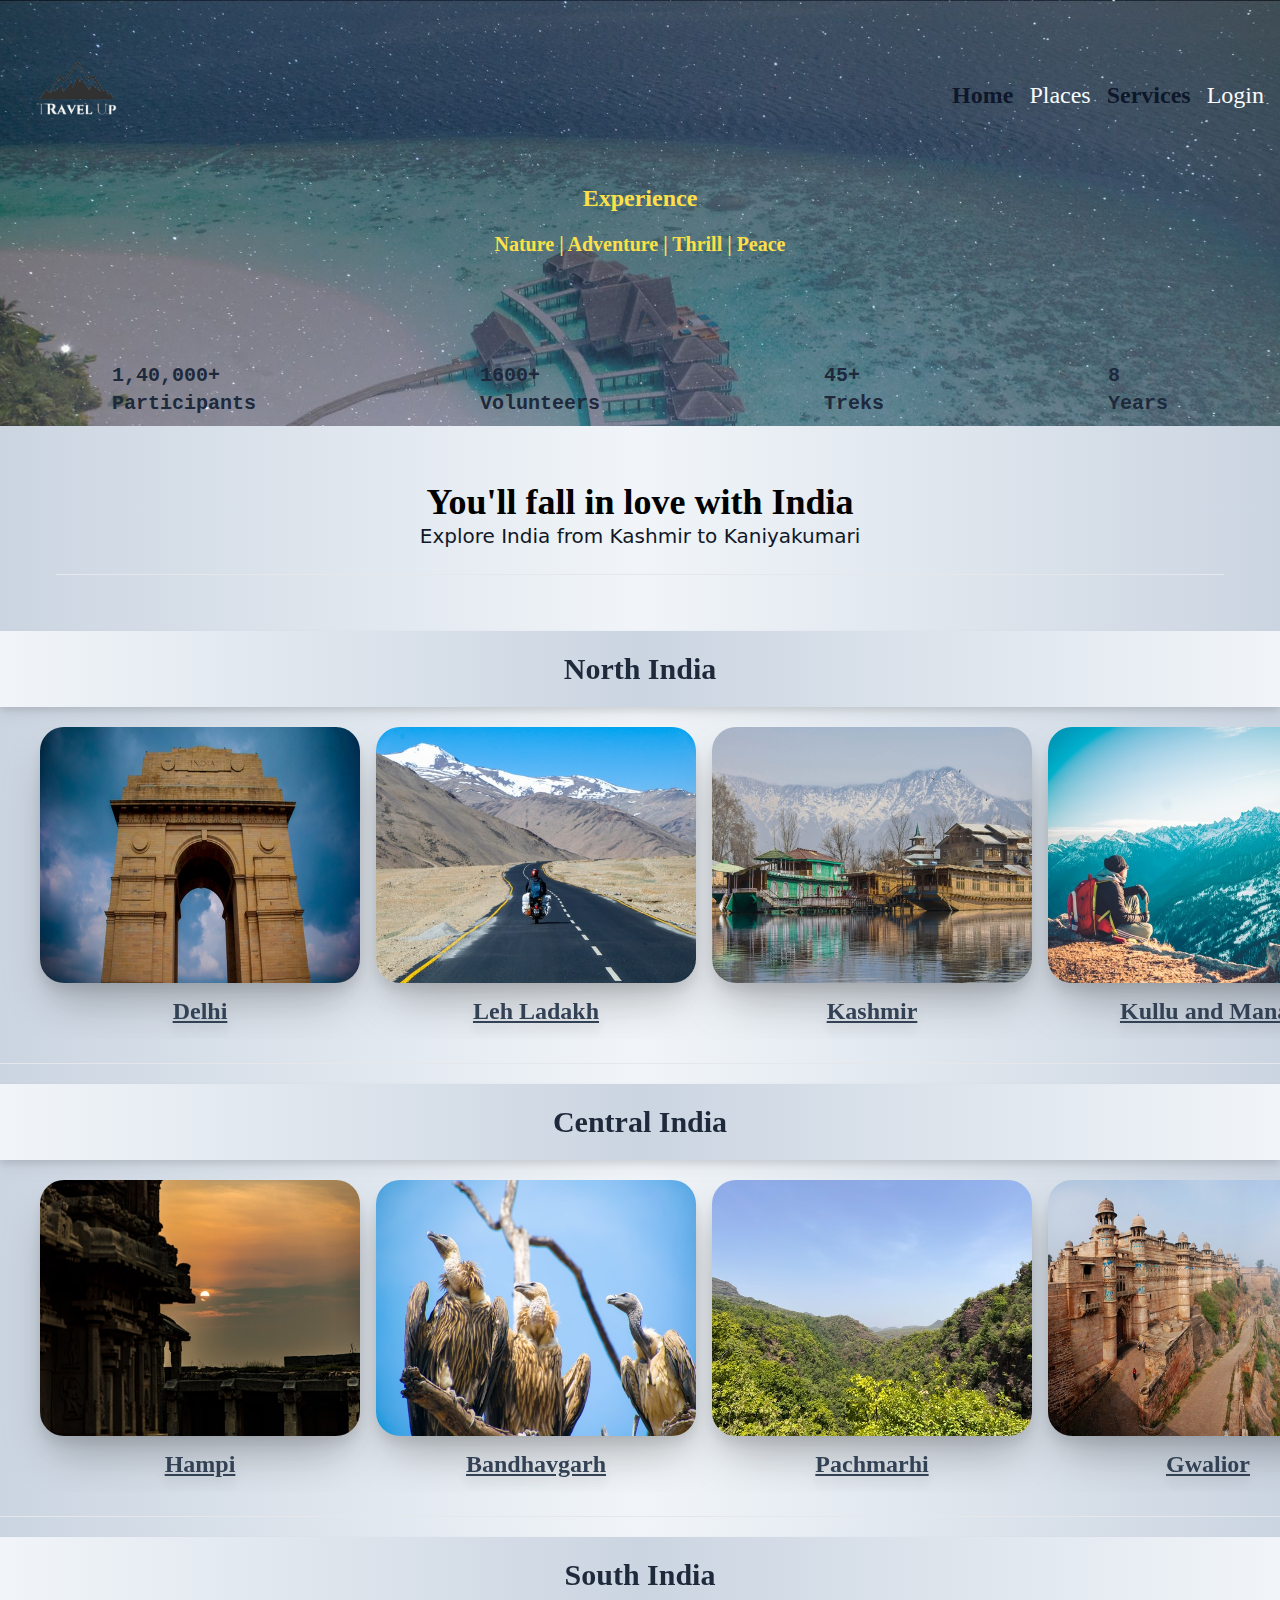
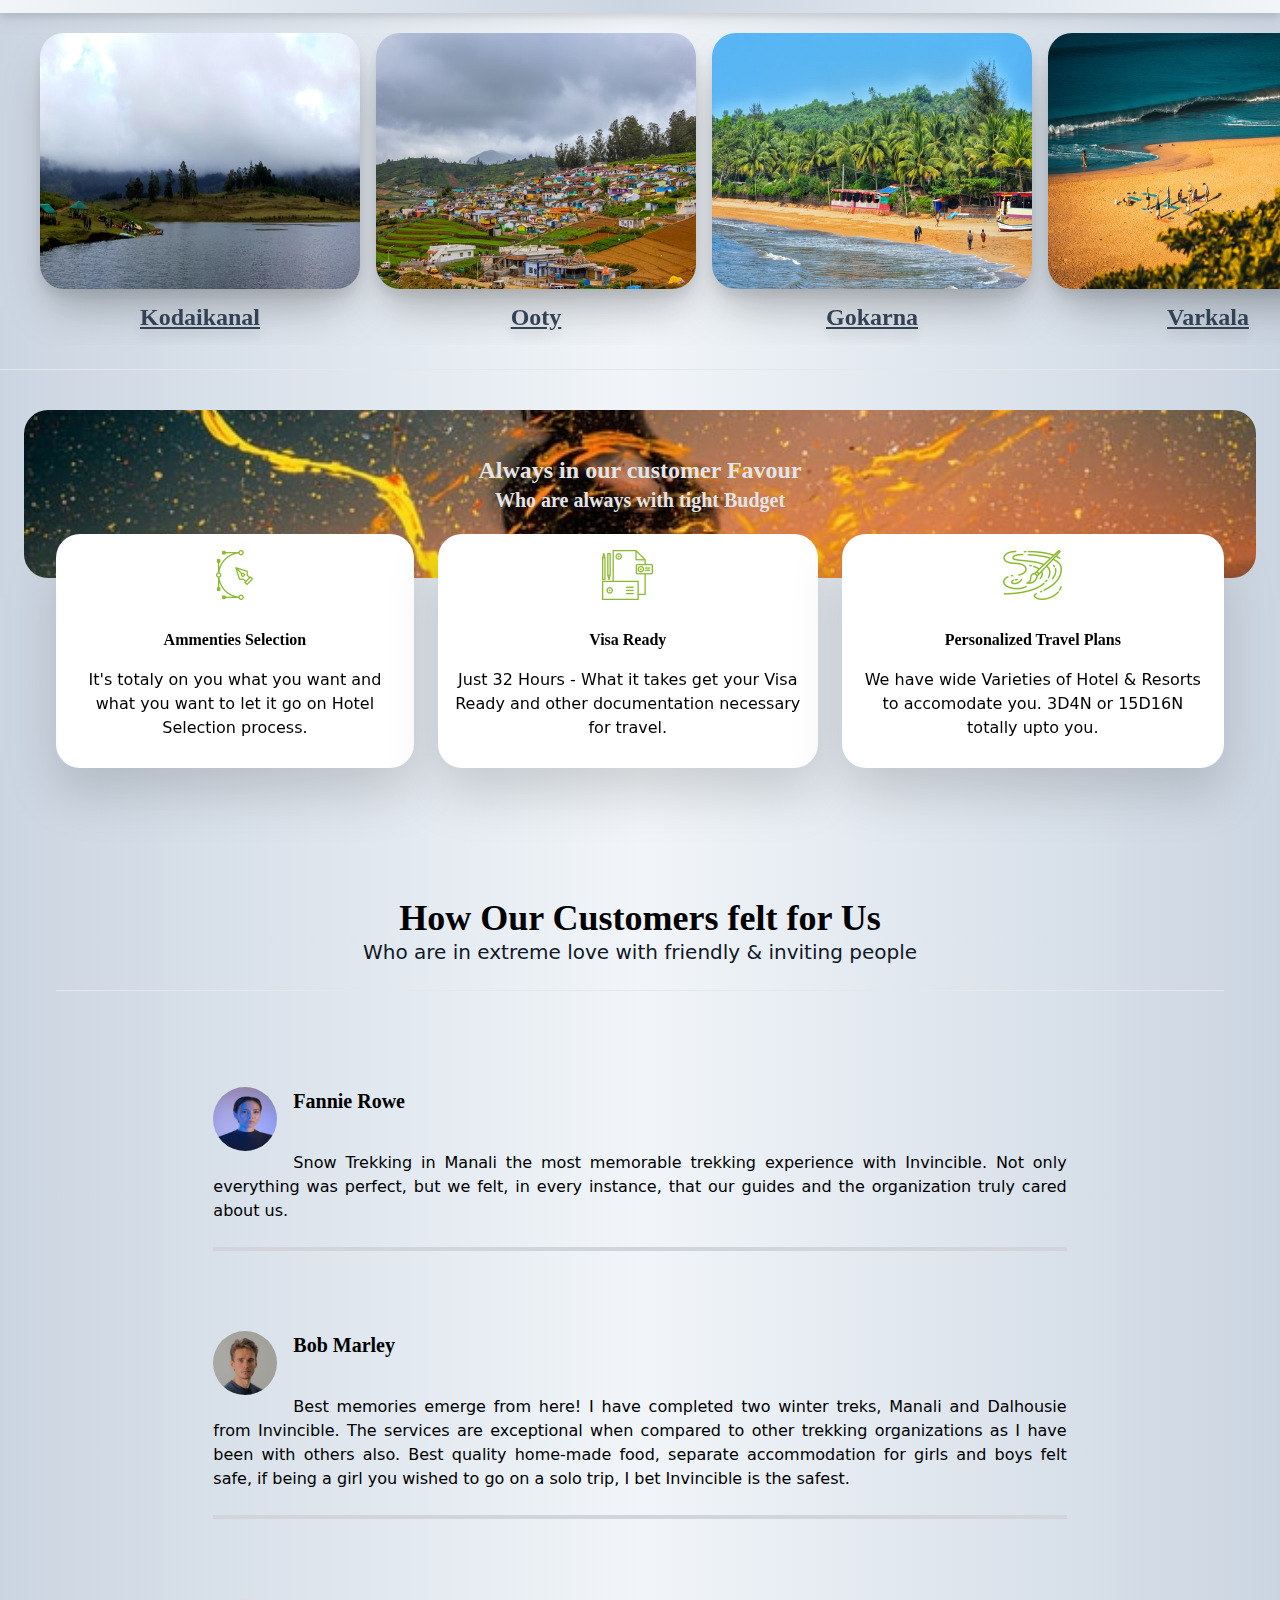
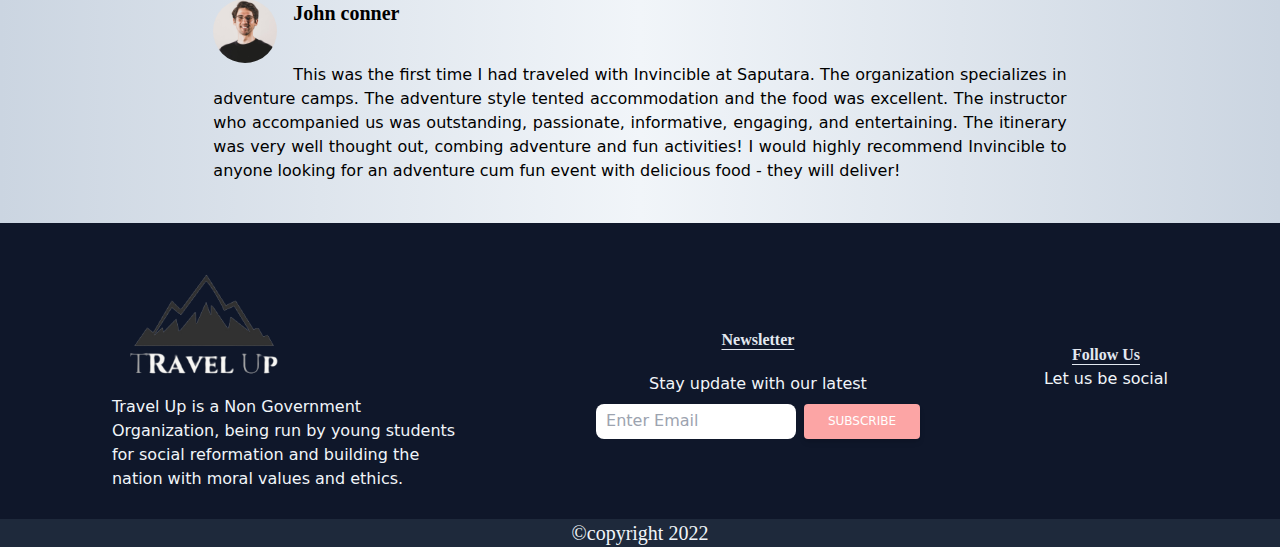
<file: index.html>
<!DOCTYPE html>
<html lang="en" class="scroll-smooth">
<head>
    <meta charset="UTF-8">
    <meta http-equiv="X-UA-Compatible" content="IE=edge">
    <meta name="viewport" content="width=device-width, initial-scale=1.0">
    <link rel="stylesheet" href="https://cdnjs.cloudflare.com/ajax/libs/font-awesome/6.1.1/css/all.min.css"
        integrity="sha512-KfkfwYDsLkIlwQp6LFnl8zNdLGxu9YAA1QvwINks4PhcElQSvqcyVLLD9aMhXd13uQjoXtEKNosOWaZqXgel0g=="
        crossorigin="anonymous" referrerpolicy="no-referrer" />
    <link rel="stylesheet" href="build.css">
    <title>Touridsm Site</title>
</head>
<body class="bg-gradient-to-r from-slate-300 via-slate-100  to-slate-300">
    <nav class="bg-cover  sm:flex sm:flex-col sm:justify-between nav-image "
        style="background-image: url(./image/bg2.jpg);">
        <!-- <video autoplay loop muted class="-z-10 absolute ">
            <source  src="./image/bg-video.mp4" type="video/mp4"  />
            Your browser does not support the video tag.
        </video> -->
        <div class="grid grid-rows-2 grid-flow-col  gap-x-4 sm:flex sm:justify-between sm:py-12 sm:text-center">
            <div class=" col-span-2 sm:flex sm:w-80 sm:ml-3 sm:items-center">
                <img class=" w-32 col-span-2 " src="./image/logo.png" alt="">
            </div>
            <div class="   m-4 mb-0 text-gray-50 font-serif row-span-3 inline-block  sm:flex sm:items-center   ">
                <ul class=" ml-16 space-y-4 sm:space-y-0 sm:flex sm:ml-0 sm:text-2xl sm:space-x-4">
                    <a href="#">
                        <li class=" text-slate-900 font-bold"><i class="animate-pulse fa-solid fa-house"></i> Home</li>
                    </a>
                    <a href="#place">
                        <li><i class=" animate-pulse fa-solid fa-building"></i> Places</li>
                    </a>
                    <a href="#services">
                        <li class="  text-slate-900 font-bold"> <i class="animate-pulse fa-solid fa-user-tie"></i>
                            Services</li>
                    </a>
                    <a href="./login.html">
                        <li class=" "><i class="animate-pulse fa-solid fa-user"></i> Login</li>
                    </a>
                </ul>
            </div>
        </div>
        <div>
            <div class="flex flex-col text-center">
                <h1 class="animate-pulse my-2 font-serif font-bold text-2xl text-yellow-300">Experience</h1>
                <h1 class="animate-bounce my-2 font-serif font-bold text-xl text-yellow-300"> Nature | Adventure |
                    Thrill | Peace</h1>
                <!-- <button class="transition my-2  ease-in-out rounded-2xl px-3 text-white bg-sky-800 hover:-translate-y-1 hover:scale-110 hover:bg-sky-500 duration-75 ">Explore</button> -->
            </div>
        </div>
        <div class=" flex justify-around mb-2 overflow-auto sm:mt-24">
            <div class="font-mono text-slate-800">
                <i class="animate-pulse fa-solid fa-users sm:text-3xl"></i>
                <p class="text-[8px]  font-bold sm:text-xl"> 1,40,000+ <br>Participants
                </p>
            </div>
            <div class="font-mono text-slate-800">
                <i class="animate-pulse fa-solid fa-user-group sm:text-3xl"></i>
                <p class="text-[8px]  font-bold sm:text-xl"> 1600+<br>Volunteers
                </p>
            </div>
            <div class="font-mono text-slate-800">
                <i class="animate-pulse fa-solid fa-tent sm:text-3xl"></i>
                <p class="text-[8px] font-bold sm:text-xl"> 45+<br>Treks
                </p>
            </div>
            <div class="font-mono text-slate-800">
                <i class="animate-pulse fa-brands fa-font-awesome sm:text-3xl"></i>
                <p class="text-[8px]  font-bold sm:text-xl "> 8<br>Years
                </p>
            </div>
        </div>
    </nav>
    <main>
        <div id="place" class=" text-center m-14">
            <h2 class="font-serif text-base font-extrabold sm:text-4xl">You'll fall in love with India</h2>
            <h3 class=" font-sans text-sm text-gray-900 sm:text-xl">Explore India from Kashmir to Kaniyakumari</h3><br>
            <hr>
        </div>
        <div>
            <h1
                class="font-serif font-extrabold text-3xl py-5 my-5  drop-shadow-lg  bg-gradient-to-r from-slate-100 via-slate-300  to-slate-100 text-slate-800 text-center">
                North India</h1>
        </div>

        <div class="snap-x flex snap-mandatory overflow-scroll px-10 space-x-4  ">
            <div class="drop-shadow-xl flex-shrink-0 snap-center  ">
                <img class="shadow-2xl w-80 h-64 rounded-3xl" src="image/n1.jpg" alt="delhi" />
                <div
                    class="text-slate-700 text-2xl font-serif font-bold underline underline-offset-2 hover:text-black text-center py-3">
                    Delhi</div>
            </div>
            <div class="drop-shadow-xl flex-shrink-0 snap-center ">
                <img class="shadow-2xl w-80 h-64 rounded-3xl" src="image/n5.jpg" alt="leh ladakh" />
                <div
                    class="text-slate-700 text-2xl font-serif font-bold underline underline-offset-2 hover:text-black text-center py-3">
                    Leh Ladakh</div>
            </div>
            <div class="drop-shadow-xl flex-shrink-0 snap-center ">
                <img class=" shadow-2xl w-80 h-64 rounded-3xl" src="image/n6.jpg" alt="kashmir" />
                <div
                    class="text-slate-700 text-2xl font-serif font-bold underline underline-offset-2 hover:text-black text-center py-3">
                    Kashmir</div>
            </div>
            <div class="drop-shadow-xl  flex-shrink-0 snap-center ">
                <img class="shadow-2xl w-80 h-64 rounded-3xl" src="image/n2.jpg" alt="Kullu and Manal" />
                <div
                    class="text-slate-700 text-2xl font-serif font-bold underline underline-offset-2 hover:text-black text-center py-3">
                    Kullu and Manal</div>
            </div>
            <div class="drop-shadow-xl flex-shrink-0 snap-center ">
                <img class="shadow-2xl w-80 h-64 rounded-3xl" src="image/n3.jpg" alt="dalhousie" />
                <div
                    class="text-slate-700 text-2xl font-serif font-bold underline underline-offset-2 hover:text-black text-center py-3">
                    Dalhousie</div>
            </div>
            <div class="drop-shadow-xl flex-shrink-0 snap-center ">
                <img class="shadow-2xl w-80 h-64 rounded-3xl" src="image/n4.jpg" alt="nainital" />
                <div
                    class="text-slate-700 text-2xl font-serif font-bold underline underline-offset-2 hover:text-black text-center py-3">
                    Nainital</div>
            </div>
        </div>
        <br>
        <hr>
        <div>
            <h1
                class="font-serif font-extrabold text-3xl py-5 my-5 drop-shadow-lg  bg-gradient-to-r from-slate-100 via-slate-300  to-slate-100 text-slate-800 text-center">
                Central India</h1>
        </div>
        <div class="snap-x flex snap-mandatory overflow-scroll px-10 space-x-4  ">
            <div class="drop-shadow-xl flex-shrink-0 snap-center  ">
                <img class="shadow-2xl w-80 h-64 rounded-3xl" src="image/c1.jpg" alt="hampi" />
                <div
                    class="text-slate-700 font-serif text-2xl font-bold underline underline-offset-2 hover:text-black text-center py-3">
                    Hampi</div>
            </div>
            <div class="drop-shadow-xl flex-shrink-0 snap-center ">
                <img class="shadow-2xl w-80 h-64 rounded-3xl" src="image/c2.jpg" alt="Bandhavgarh National Park" />
                <div
                    class="text-slate-700 font-serif text-2xl font-bold underline underline-offset-2 hover:text-black text-center py-3">
                    Bandhavgarh</div>
            </div>
            <div class="drop-shadow-xl flex-shrink-0 snap-center ">
                <img class="shadow-2xl w-80 h-64 rounded-3xl" src="image/c3.jpg" alt="pachmarhi" />
                <div
                    class="text-slate-700 font-serif text-2xl font-bold underline underline-offset-2 hover:text-black text-center py-3">
                    Pachmarhi</div>
            </div>
            <div class="drop-shadow-xl  flex-shrink-0 snap-center ">
                <img class="shadow-2xl w-80 h-64 rounded-3xl" src="image/c4.jpg" alt="Gwalior" />
                <div
                    class="text-slate-700 font-serif text-2xl font-bold underline underline-offset-2 hover:text-black text-center py-3">
                    Gwalior</div>
            </div>
            <div class="drop-shadow-xl flex-shrink-0 snap-center ">
                <img class="shadow-2xl w-80 h-64 rounded-3xl" src="image/c5.jpg" alt="orchha" />
                <div
                    class="text-slate-700 font-serif text-2xl font-bold underline underline-offset-2 hover:text-black text-center py-3">
                    Orchha</div>
            </div>
        </div>
        <br>
        <hr>
        <div>
            <h1
                class="font-serif font-extrabold text-3xl py-5 my-5 drop-shadow-lg  bg-gradient-to-r from-slate-100 via-slate-300  to-slate-100  text-slate-800 text-center">
                South India</h1>
        </div>
        <div class="snap-x flex snap-mandatory overflow-scroll px-10 space-x-4  ">
            <div class="drop-shadow-xl flex-shrink-0 snap-center  ">
                <img class=" shadow-2xl w-80 h-64 rounded-3xl" src="image/s1.jpg" alt="kodaikanal " />
                <div
                    class="text-slate-700 text-2xl font-serif font-bold underline underline-offset-2 hover:text-black text-center py-3">
                    Kodaikanal </div>
            </div>
            <div class="drop-shadow-xl flex-shrink-0 snap-center ">
                <img class="shadow-2xl w-80 h-64 rounded-3xl" src="image/s2.jpg" alt="Ooty  " />
                <div
                    class="text-slate-700 text-2xl font-serif font-bold underline underline-offset-2 hover:text-black text-center py-3">
                    Ooty</div>
            </div>
            <div class="drop-shadow-xl flex-shrink-0 snap-center ">
                <img class="shadow-2xl w-80 h-64 rounded-3xl" src="image/s3.jpg" alt="p Gokarna" />
                <div
                    class="text-slate-700 text-2xl font-serif font-bold underline underline-offset-2 hover:text-black text-center py-3">
                    Gokarna</div>
            </div>
            <div class="drop-shadow-xl  flex-shrink-0 snap-center ">
                <img class="shadow-2xl w-80 h-64 rounded-3xl" src="image/s4.jpg" alt="Varkala" />
                <div
                    class="text-slate-700 text-2xl font-serif font-bold underline underline-offset-2 hover:text-black text-center py-3">
                    Varkala</div>
            </div>
            <div class="drop-shadow-xl flex-shrink-0 snap-center ">
                <img class="shadow-2xl w-80 h-64 rounded-3xl" src="image/s5.jpg" alt="Mahabalipuram" />
                <div
                    class="text-slate-700 text-2xl font-serif font-bold underline underline-offset-2 hover:text-black text-center py-3">
                    Mahabalipuram</div>
            </div>
            <div class="drop-shadow-xl flex-shrink-0 snap-center ">
                <img class="shadow-2xl w-80 h-64 rounded-3xl" src="image/s6.jpg" alt="Pondicherry" />
                <div
                    class="text-slate-700 text-2xl font-serif font-bold underline underline-offset-2 hover:text-black text-center py-3">
                    Pondicherry</div>
            </div>
        </div>
        <br>
        <hr>
        <!-- customer segment -->
        <div id="services" class="relative">
            <div class="customer-bg bg-center bg-cover m-6 rounded-3xl">
                <div class="mt-10 pt-11 pb-16 px-3">
                    <h1 class=" font-serif text-zinc-200 text-center text-lg font-bold sm:text-2xl sm:font-extrabold ">
                        Always in our customer Favour</h1>
                    <h2 class=" font-serif text-zinc-200 text-center sm:text-xl sm:font-bold ">Who are always with tight
                        Budget</h2>
                </div>
            </div>
            <div class="top-28 absolute sm:flex sm:mx-11">
                <div class="flex flex-col  text-center mx-12 my-3 py-4 bg-white rounded-3xl drop-shadow-2xl sm:mx-3">
                    <div class="animate-pulse flex justify-center">
                        <img src="image/cs1.png" alt="">
                    </div>
                    <div class="px-4 py-3">
                        <h1 class="font-serif font-bold py-4">Ammenties Selection</h1>
                        <h2>It's totaly on you what you want and what you want to let it go on Hotel Selection process.
                        </h2>
                    </div>
                </div>
                <div class="flex flex-col text-center mx-12 my-3 py-4 bg-white rounded-3xl drop-shadow-2xl sm:mx-3">
                    <div class="animate-pulse flex justify-center">
                        <img src="image/cs2.png" alt="">
                    </div>
                    <div class="px-4 py-3">
                        <h1 class="font-serif font-bold py-4">Visa Ready</h1>
                        <h2>Just 32 Hours - What it takes get your Visa Ready and other documentation necessary for
                            travel.</h2>
                    </div>
                </div>
                <div class="flex flex-col text-center mx-12 my-3 py-4 bg-white rounded-3xl drop-shadow-2xl sm:mx-3">
                    <div class="animate-pulse flex justify-center">
                        <img src="image/cs3.png" alt="">
                    </div>
                    <div class="px-4 py-3">
                        <h1 class="font-serif font-bold py-4">Personalized Travel Plans</h1>
                        <h2>We have wide Varieties of Hotel & Resorts to accomodate you. 3D4N or 15D16N totally upto
                            you.</h2>
                    </div>
                </div>
            </div>
        </div>
        <div class="text-center mt-[47rem] m-14 sm:mt-80">
            <h2 class="font-serif text-base font-extrabold sm:text-4xl">How Our Customers felt for Us</h2>
            <h3 class="font-sans text-sm text-gray-900 sm:text-xl">Who are in extreme love with friendly & inviting
                people</h3><br>
            <hr>
        </div>
        <div class=" flex flex-col items-center ">
            <div class="w-2/3 py-10">
                <div class="flex  space-x-4">
                    <div>
                        <img class="h-16 w-16 rounded-full" src="image/pr1.jpg" alt="">
                    </div>
                    <div>
                        <h1 class="text-xl font-serif font-bold">Fannie Rowe</h1>
                        <i class="fa-solid fa-star text-yellow-500"></i>
                        <i class="fa-solid fa-star text-yellow-500"></i>
                        <i class="fa-solid fa-star text-yellow-500"></i>
                        <i class="fa-solid fa-star text-yellow-500"></i>
                        <i class="fa-solid fa-star text-yellow-500"></i>

                    </div>
                </div>
                <div>
                    <h2 class="indent-20 text-justify">Snow Trekking in Manali the most memorable trekking experience
                        with Invincible. Not only everything was perfect, but we felt, in every instance, that our
                        guides and the organization truly cared about us.</h2>
                </div>
                <br>
                <hr class="border-gray-300 border-2">
            </div>
            <div class="w-2/3 py-10">
                <div class="flex  space-x-4">
                    <div>
                        <img class="h-16 w-16 rounded-full" src="image/pr2.jpg" alt="">
                    </div>
                    <div>
                        <h1 class="text-xl font-serif font-bold">Bob Marley</h1>
                        <i class="fa-solid fa-star text-yellow-500"></i>
                        <i class="fa-solid fa-star text-yellow-500"></i>
                        <i class="fa-solid fa-star text-yellow-500"></i>
                        <i class="fa-solid fa-star text-yellow-500"></i>
                        <i class="fa-solid fa-star text-yellow-500"></i>
                    </div>
                </div>
                <div>
                    <h2 class="indent-20 text-justify">Best memories emerge from here! I have completed two winter
                        treks, Manali and Dalhousie from Invincible. The services are exceptional when compared to other
                        trekking organizations as I have been with others also. Best quality home-made food, separate
                        accommodation for girls and boys felt safe, if being a girl you wished to go on a solo trip, I
                        bet Invincible is the safest. </h2>
                </div>
                <br>
                <hr class="border-gray-300 border-2">
            </div>
            <div class="w-2/3 py-10">
                <div class="flex  space-x-4">
                    <div>
                        <img class="h-16 w-16 rounded-full" src="image/pr3.jpg" alt="">
                    </div>
                    <div>
                        <h1 class="text-xl font-serif font-bold">John conner</h1>
                        <i class="fa-solid fa-star text-yellow-500"></i>
                        <i class="fa-solid fa-star text-yellow-500"></i>
                        <i class="fa-solid fa-star text-yellow-500"></i>
                        <i class="fa-solid fa-star text-yellow-500"></i>
                        <i class="fa-solid fa-star text-yellow-500"></i>
                    </div>
                </div>
                <div>
                    <h2 class="indent-20 text-justify">This was the first time I had traveled with Invincible at
                        Saputara. The organization specializes in adventure camps. The adventure style tented
                        accommodation and the food was excellent. The instructor who accompanied us was outstanding,
                        passionate, informative, engaging, and entertaining. The itinerary was very well thought out,
                        combing adventure and fun activities! I would highly recommend Invincible to anyone looking for
                        an adventure cum fun event with delicious food - they will deliver!</h2>
                </div>
            </div>
        </div>
    </main>
    <footer class="bg-slate-900">
        <div class="mx-4 sm:flex sm:justify-evenly sm:items-end">
            <div class=" text-center py-7 sm:text-left sm:w-1/3">
                <div class="flex flex-col items-center sm:items-start">
                    <img class="h-36 animate-pulse " src="image/logo.png" alt="">
                    <h1 class="px-7 text-slate-100">Travel Up is a Non Government Organization, being run by young
                        students for social reformation and building the nation with moral values and ethics.</h1>
                </div>
            </div>
            <div class="text-center py-7 sm:py-20">
                <h1 class="px-7 text-slate-200 font-serif font-bold py-3 underline underline-offset-4">Newsletter</h1>
                <h2 class="px-7 text-slate-100 py-2">Stay update with our latest</h2>
                <div class="flex space-x-2 px-7">
                    <input type="email" placeholder="  Enter Email" class="rounded-lg">
                    <button type="button"
                        class="inline-block px-6 py-2.5 bg-red-300 text-white font-medium text-xs leading-tight uppercase rounded shadow-md hover:bg-red-700 hover:shadow-lg focus:bg-red-500 focus:shadow-lg focus:outline-none focus:ring-0 active:bg-red-800 active:shadow-lg transition duration-150 ease-in-out">Subscribe</button>
                </div>
            </div>
            <div class="text-center py-7 sm:py-24">
                <h1 class="px-7 text-slate-200 font-serif font-bold underline underline-offset-4">Follow Us</h1>
                <h2 class="px-7 text-slate-100">Let us be social</h2>
                <i class=" fa-brands fa-facebook text-slate-100 text-2xl px-2"></i>
                <i class=" fa-brands fa-twitter text-slate-100 text-2xl px-2"></i>
                <i class=" fa-brands fa-instagram text-slate-100 text-2xl px-2"></i>
            </div>
        </div>
        <div class="bg-slate-800 font-serif text-slate-100 text-center text-xl">&copy;copyright 2022</div>
    </footer>
</body>
</html>
</file>
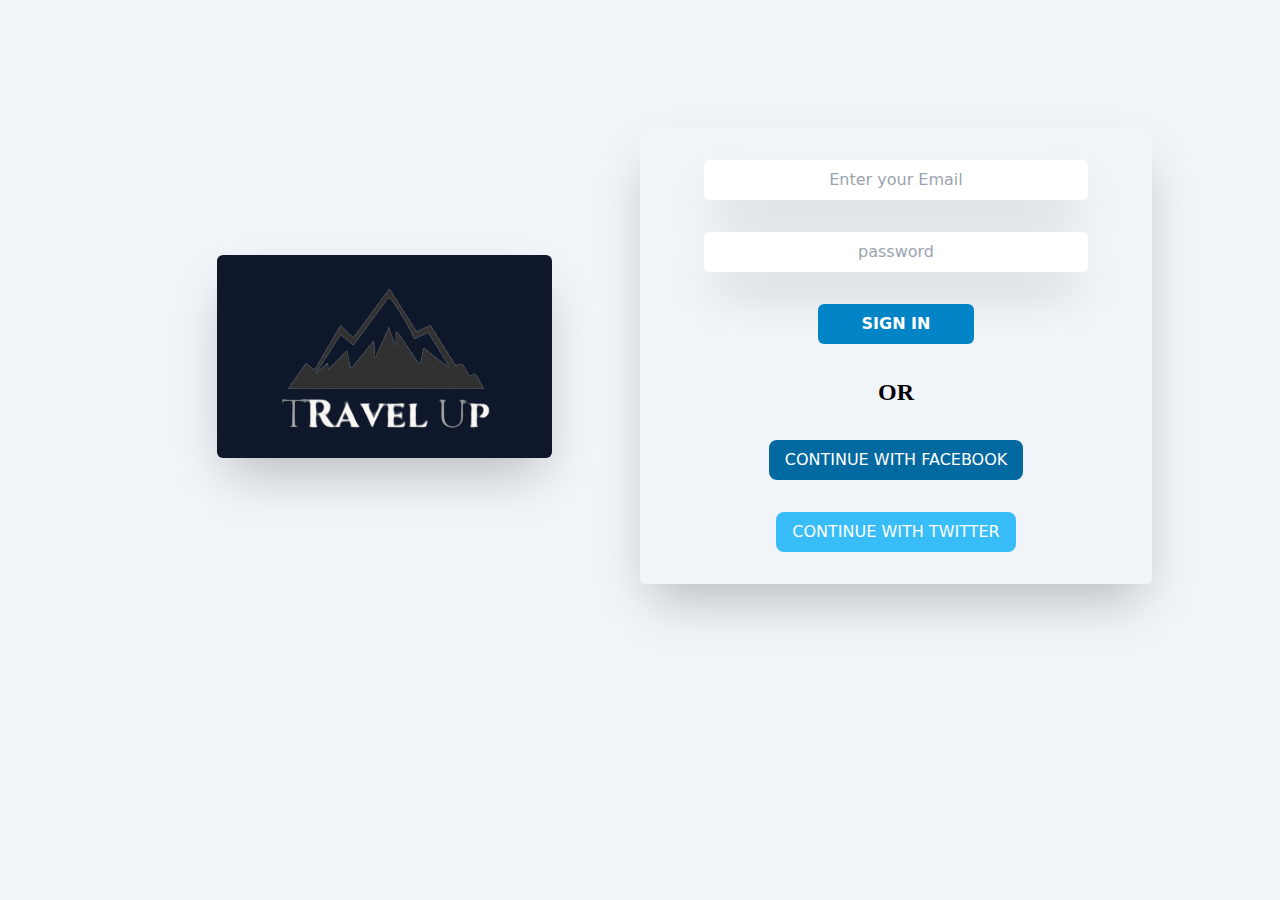
<file: login.html>
<!DOCTYPE html>
<html lang="en">

<head>
    <meta charset="UTF-8">
    <meta http-equiv="X-UA-Compatible" content="IE=edge">
    <meta name="viewport" content="width=device-width, initial-scale=1.0">
    <link rel="stylesheet" href="https://cdnjs.cloudflare.com/ajax/libs/font-awesome/6.1.1/css/all.min.css"
        integrity="sha512-KfkfwYDsLkIlwQp6LFnl8zNdLGxu9YAA1QvwINks4PhcElQSvqcyVLLD9aMhXd13uQjoXtEKNosOWaZqXgel0g=="
        crossorigin="anonymous" referrerpolicy="no-referrer" />
    <link rel="stylesheet" href="build.css">
    <title>Login | Travel Up</title>
</head>

<body class=" bg-slate-100">
    <div class="flex mx-32 justify-center">
        <div class=" w-1/2 flex flex-col justify-center items-center">
            <div class="shadow-2xl bg-slate-900 rounded-md">
                <img src="image/logo.png" alt="">
            </div>

        </div>

        <div class="w-1/2 ">
            <div class="shadow-2xl rounded-md flex my-32 flex-col py-8 items-center justify-center space-y-8">
                <input class="rounded-md py-2 w-3/4 px-7 shadow-2xl text-center" type="email"
                    placeholder="Enter your Email">
                <input class="rounded-md py-2 w-3/4 px-7 shadow-2xl text-center" type="password" placeholder="password">
                <button
                    class="bg-sky-600  py-2 px-11 rounded-md text-white font-bold hover:bg-sky-700 hover:text-slate-800">SIGN
                    IN</button>
                <!-- <h1>Sign in with <i class="fa-brands fa-facebook"></i></h1> -->
                <div>
                    <p class="text-2xl font-serif font-bold">OR</p>
                </div>
                <button class=" bg-sky-700 text-white text-md px-4 py-2 rounded-lg"><i
                        class="fa-brands fa-facebook "></i> CONTINUE WITH FACEBOOK</button>
                <button class=" bg-sky-400 text-white text-md px-4 py-2 rounded-lg"><i
                        class="fa-brands fa-twitter "></i> CONTINUE WITH TWITTER</button>
            </div>
        </div>

    </div>
</body>

</html>
</file>
<file: build.css>
/*! tailwindcss v3.1.4 | MIT License | https://tailwindcss.com*/
*,
:after,
:before {
  box-sizing: border-box;
  border: 0 solid #e5e7eb;
}
:after,
:before {
  --tw-content: "";
}
html {
  line-height: 1.5;
  -webkit-text-size-adjust: 100%;
  -moz-tab-size: 4;
  -o-tab-size: 4;
  tab-size: 4;
  font-family: ui-sans-serif, system-ui, -apple-system, BlinkMacSystemFont,
    Segoe UI, Roboto, Helvetica Neue, Arial, Noto Sans, sans-serif,
    Apple Color Emoji, Segoe UI Emoji, Segoe UI Symbol, Noto Color Emoji;
}
body {
  margin: 0;
  line-height: inherit;
}s

/* nav  */
.nav-image {
  background-image: url("image/bg.jpg");
}

.customer-bg {
  background-image: url("./image/b4.jpg");
}
hr {
  height: 0;
  color: inherit;
  border-top-width: 1px;
}
abbr:where([title]) {
  -webkit-text-decoration: underline dotted;
  text-decoration: underline dotted;
}
h1,
h2,
h3,
h4,
h5,
h6 {
  font-size: inherit;
  font-weight: inherit;
}
a {
  color: inherit;
  text-decoration: inherit;
}
b,
strong {
  font-weight: bolder;
}
code,
kbd,
pre,
samp {
  font-family: ui-monospace, SFMono-Regular, Menlo, Monaco, Consolas,
    Liberation Mono, Courier New, monospace;
  font-size: 1em;
}
small {
  font-size: 80%;
}
sub,
sup {
  font-size: 75%;
  line-height: 0;
  position: relative;
  vertical-align: initial;
}
sub {
  bottom: -0.25em;
}
sup {
  top: -0.5em;
}
table {
  text-indent: 0;
  border-color: inherit;
  border-collapse: collapse;
}
button,
input,
optgroup,
select,
textarea {
  font-family: inherit;
  font-size: 100%;
  font-weight: inherit;
  line-height: inherit;
  color: inherit;
  margin: 0;
  padding: 0;
}
button,
select {
  text-transform: none;
}
[type="button"],
[type="reset"],
[type="submit"],
button {
  -webkit-appearance: button;
  background-color: initial;
  background-image: none;
}
:-moz-focusring {
  outline: auto;
}
:-moz-ui-invalid {
  box-shadow: none;
}
progress {
  vertical-align: initial;
}
::-webkit-inner-spin-button,
::-webkit-outer-spin-button {
  height: auto;
}
[type="search"] {
  -webkit-appearance: textfield;
  outline-offset: -2px;
}
::-webkit-search-decoration {
  -webkit-appearance: none;
}
::-webkit-file-upload-button {
  -webkit-appearance: button;
  font: inherit;
}
summary {
  display: list-item;
}
blockquote,
dd,
dl,
figure,
h1,
h2,
h3,
h4,
h5,
h6,
hr,
p,
pre {
  margin: 0;
}
fieldset {
  margin: 0;
}
fieldset,
legend {
  padding: 0;
}
menu,
ol,
ul {
  list-style: none;
  margin: 0;
  padding: 0;
}
textarea {
  resize: vertical;
}
input::-moz-placeholder,
textarea::-moz-placeholder {
  opacity: 1;
  color: #9ca3af;
}
input::placeholder,
textarea::placeholder {
  opacity: 1;
  color: #9ca3af;
}
[role="button"],
button {
  cursor: pointer;
}
:disabled {
  cursor: default;
}
audio,
canvas,
embed,
iframe,
img,
object,
svg,
video {
  display: block;
  vertical-align: middle;
}
img,
video {
  max-width: 100%;
  height: auto;
}
*,
:after,
:before {
  --tw-border-spacing-x: 0;
  --tw-border-spacing-y: 0;
  --tw-translate-x: 0;
  --tw-translate-y: 0;
  --tw-rotate: 0;
  --tw-skew-x: 0;
  --tw-skew-y: 0;
  --tw-scale-x: 1;
  --tw-scale-y: 1;
  --tw-pan-x: ;
  --tw-pan-y: ;
  --tw-pinch-zoom: ;
  --tw-scroll-snap-strictness: proximity;
  --tw-ordinal: ;
  --tw-slashed-zero: ;
  --tw-numeric-figure: ;
  --tw-numeric-spacing: ;
  --tw-numeric-fraction: ;
  --tw-ring-inset: ;
  --tw-ring-offset-width: 0px;
  --tw-ring-offset-color: #fff;
  --tw-ring-color: #3b82f680;
  --tw-ring-offset-shadow: 0 0 #0000;
  --tw-ring-shadow: 0 0 #0000;
  --tw-shadow: 0 0 #0000;
  --tw-shadow-colored: 0 0 #0000;
  --tw-blur: ;
  --tw-brightness: ;
  --tw-contrast: ;
  --tw-grayscale: ;
  --tw-hue-rotate: ;
  --tw-invert: ;
  --tw-saturate: ;
  --tw-sepia: ;
  --tw-drop-shadow: ;
  --tw-backdrop-blur: ;
  --tw-backdrop-brightness: ;
  --tw-backdrop-contrast: ;
  --tw-backdrop-grayscale: ;
  --tw-backdrop-hue-rotate: ;
  --tw-backdrop-invert: ;
  --tw-backdrop-opacity: ;
  --tw-backdrop-saturate: ;
  --tw-backdrop-sepia: ;
}
::-webkit-backdrop {
  --tw-border-spacing-x: 0;
  --tw-border-spacing-y: 0;
  --tw-translate-x: 0;
  --tw-translate-y: 0;
  --tw-rotate: 0;
  --tw-skew-x: 0;
  --tw-skew-y: 0;
  --tw-scale-x: 1;
  --tw-scale-y: 1;
  --tw-pan-x: ;
  --tw-pan-y: ;
  --tw-pinch-zoom: ;
  --tw-scroll-snap-strictness: proximity;
  --tw-ordinal: ;
  --tw-slashed-zero: ;
  --tw-numeric-figure: ;
  --tw-numeric-spacing: ;
  --tw-numeric-fraction: ;
  --tw-ring-inset: ;
  --tw-ring-offset-width: 0px;
  --tw-ring-offset-color: #fff;
  --tw-ring-color: #3b82f680;
  --tw-ring-offset-shadow: 0 0 #0000;
  --tw-ring-shadow: 0 0 #0000;
  --tw-shadow: 0 0 #0000;
  --tw-shadow-colored: 0 0 #0000;
  --tw-blur: ;
  --tw-brightness: ;
  --tw-contrast: ;
  --tw-grayscale: ;
  --tw-hue-rotate: ;
  --tw-invert: ;
  --tw-saturate: ;
  --tw-sepia: ;
  --tw-drop-shadow: ;
  --tw-backdrop-blur: ;
  --tw-backdrop-brightness: ;
  --tw-backdrop-contrast: ;
  --tw-backdrop-grayscale: ;
  --tw-backdrop-hue-rotate: ;
  --tw-backdrop-invert: ;
  --tw-backdrop-opacity: ;
  --tw-backdrop-saturate: ;
  --tw-backdrop-sepia: ;
}
::backdrop {
  --tw-border-spacing-x: 0;
  --tw-border-spacing-y: 0;
  --tw-translate-x: 0;
  --tw-translate-y: 0;
  --tw-rotate: 0;
  --tw-skew-x: 0;
  --tw-skew-y: 0;
  --tw-scale-x: 1;
  --tw-scale-y: 1;
  --tw-pan-x: ;
  --tw-pan-y: ;
  --tw-pinch-zoom: ;
  --tw-scroll-snap-strictness: proximity;
  --tw-ordinal: ;
  --tw-slashed-zero: ;
  --tw-numeric-figure: ;
  --tw-numeric-spacing: ;
  --tw-numeric-fraction: ;
  --tw-ring-inset: ;
  --tw-ring-offset-width: 0px;
  --tw-ring-offset-color: #fff;
  --tw-ring-color: #3b82f680;
  --tw-ring-offset-shadow: 0 0 #0000;
  --tw-ring-shadow: 0 0 #0000;
  --tw-shadow: 0 0 #0000;
  --tw-shadow-colored: 0 0 #0000;
  --tw-blur: ;
  --tw-brightness: ;
  --tw-contrast: ;
  --tw-grayscale: ;
  --tw-hue-rotate: ;
  --tw-invert: ;
  --tw-saturate: ;
  --tw-sepia: ;
  --tw-drop-shadow: ;
  --tw-backdrop-blur: ;
  --tw-backdrop-brightness: ;
  --tw-backdrop-contrast: ;
  --tw-backdrop-grayscale: ;
  --tw-backdrop-hue-rotate: ;
  --tw-backdrop-invert: ;
  --tw-backdrop-opacity: ;
  --tw-backdrop-saturate: ;
  --tw-backdrop-sepia: ;
}
.absolute {
  position: absolute;
}
.relative {
  position: relative;
}
.top-28 {
  top: 7rem;
}
.-z-10 {
  z-index: -10;
}
.col-span-2 {
  grid-column: span 2 / span 2;
}
.row-span-3 {
  grid-row: span 3 / span 3;
}
.m-4 {
  margin: 1rem;
}
.m-14 {
  margin: 3.5rem;
}
.m-6 {
  margin: 1.5rem;
}
.my-2 {
  margin-top: 0.5rem;
  margin-bottom: 0.5rem;
}
.my-5 {
  margin-top: 1.25rem;
  margin-bottom: 1.25rem;
}
.mx-12 {
  margin-left: 3rem;
  margin-right: 3rem;
}
.my-3 {
  margin-top: 0.75rem;
  margin-bottom: 0.75rem;
}
.mx-4 {
  margin-left: 1rem;
  margin-right: 1rem;
}
.mx-32 {
  margin-left: 8rem;
  margin-right: 8rem;
}
.my-32 {
  margin-top: 8rem;
  margin-bottom: 8rem;
}
.mb-0 {
  margin-bottom: 0;
}
.ml-16 {
  margin-left: 4rem;
}
.mb-2 {
  margin-bottom: 0.5rem;
}
.mt-10 {
  margin-top: 2.5rem;
}
.mt-\[47rem\] {
  margin-top: 47rem;
}
.inline-block {
  display: inline-block;
}
.flex {
  display: flex;
}
.grid {
  display: grid;
}
.h-64 {
  height: 16rem;
}
.h-16 {
  height: 4rem;
}
.h-36 {
  height: 9rem;
}
.w-32 {
  width: 8rem;
}
.w-80 {
  width: 20rem;
}
.w-2\/3 {
  width: 66.666667%;
}
.w-16 {
  width: 4rem;
}
.w-1\/2 {
  width: 50%;
}
.w-3\/4 {
  width: 75%;
}
.flex-shrink-0 {
  flex-shrink: 0;
}
@-webkit-keyframes pulse {
  50% {
    opacity: 0.5;
  }
}
@keyframes pulse {
  50% {
    opacity: 0.5;
  }
}
.animate-pulse {
  -webkit-animation: pulse 2s cubic-bezier(0.4, 0, 0.6, 1) infinite;
  animation: pulse 2s cubic-bezier(0.4, 0, 0.6, 1) infinite;
}
@-webkit-keyframes bounce {
  0%,
  to {
    transform: translateY(-25%);
    -webkit-animation-timing-function: cubic-bezier(0.8, 0, 1, 1);
    animation-timing-function: cubic-bezier(0.8, 0, 1, 1);
  }
  50% {
    transform: none;
    -webkit-animation-timing-function: cubic-bezier(0, 0, 0.2, 1);
    animation-timing-function: cubic-bezier(0, 0, 0.2, 1);
  }
}
@keyframes bounce {
  0%,
  to {
    transform: translateY(-25%);
    -webkit-animation-timing-function: cubic-bezier(0.8, 0, 1, 1);
    animation-timing-function: cubic-bezier(0.8, 0, 1, 1);
  }
  50% {
    transform: none;
    -webkit-animation-timing-function: cubic-bezier(0, 0, 0.2, 1);
    animation-timing-function: cubic-bezier(0, 0, 0.2, 1);
  }
}
.animate-bounce {
  -webkit-animation: bounce 1s infinite;
  animation: bounce 1s infinite;
}
.snap-x {
  scroll-snap-type: x var(--tw-scroll-snap-strictness);
}
.snap-mandatory {
  --tw-scroll-snap-strictness: mandatory;
}
.snap-center {
  scroll-snap-align: center;
}
.grid-flow-col {
  grid-auto-flow: column;
}
.grid-rows-2 {
  grid-template-rows: repeat(2, minmax(0, 1fr));
}
.flex-col {
  flex-direction: column;
}
.items-center {
  align-items: center;
}
.justify-center {
  justify-content: center;
}
.justify-around {
  justify-content: space-around;
}
.gap-x-4 {
  -moz-column-gap: 1rem;
  column-gap: 1rem;
}
.space-y-4 > :not([hidden]) ~ :not([hidden]) {
  --tw-space-y-reverse: 0;
  margin-top: calc(1rem * (1 - var(--tw-space-y-reverse)));
  margin-bottom: calc(1rem * var(--tw-space-y-reverse));
}
.space-x-4 > :not([hidden]) ~ :not([hidden]) {
  --tw-space-x-reverse: 0;
  margin-right: calc(1rem * var(--tw-space-x-reverse));
  margin-left: calc(1rem * (1 - var(--tw-space-x-reverse)));
}
.space-x-2 > :not([hidden]) ~ :not([hidden]) {
  --tw-space-x-reverse: 0;
  margin-right: calc(0.5rem * var(--tw-space-x-reverse));
  margin-left: calc(0.5rem * (1 - var(--tw-space-x-reverse)));
}
.space-y-8 > :not([hidden]) ~ :not([hidden]) {
  --tw-space-y-reverse: 0;
  margin-top: calc(2rem * (1 - var(--tw-space-y-reverse)));
  margin-bottom: calc(2rem * var(--tw-space-y-reverse));
}
.overflow-auto {
  overflow: auto;
}
.overflow-scroll {
  overflow: scroll;
}
.scroll-smooth {
  scroll-behavior: smooth;
}
.rounded-2xl {
  border-radius: 1rem;
}
.rounded-3xl {
  border-radius: 1.5rem;
}
.rounded-full {
  border-radius: 9999px;
}
.rounded-lg {
  border-radius: 0.5rem;
}
.rounded {
  border-radius: 0.25rem;
}
.rounded-md {
  border-radius: 0.375rem;
}
.border-2 {
  border-width: 2px;
}
.border-gray-300 {
  --tw-border-opacity: 1;
  border-color: rgb(209 213 219 / var(--tw-border-opacity));
}
.bg-sky-800 {
  --tw-bg-opacity: 1;
  background-color: rgb(7 89 133 / var(--tw-bg-opacity));
}
.bg-white {
  --tw-bg-opacity: 1;
  background-color: rgb(255 255 255 / var(--tw-bg-opacity));
}
.bg-slate-900 {
  --tw-bg-opacity: 1;
  background-color: rgb(15 23 42 / var(--tw-bg-opacity));
}
.bg-red-300 {
  --tw-bg-opacity: 1;
  background-color: rgb(252 165 165 / var(--tw-bg-opacity));
}
.bg-slate-800 {
  --tw-bg-opacity: 1;
  background-color: rgb(30 41 59 / var(--tw-bg-opacity));
}
.bg-slate-100 {
  --tw-bg-opacity: 1;
  background-color: rgb(241 245 249 / var(--tw-bg-opacity));
}
.bg-sky-600 {
  --tw-bg-opacity: 1;
  background-color: rgb(2 132 199 / var(--tw-bg-opacity));
}
.bg-sky-700 {
  --tw-bg-opacity: 1;
  background-color: rgb(3 105 161 / var(--tw-bg-opacity));
}
.bg-sky-400 {
  --tw-bg-opacity: 1;
  background-color: rgb(56 189 248 / var(--tw-bg-opacity));
}
.bg-gradient-to-r {
  background-image: linear-gradient(to right, var(--tw-gradient-stops));
}
.bg-\[url\(\'\.\/image\/bg2\.jpg\'\)\] {
  background-image: url(image/bg2.jpg);
}
.bg-\[url\(\'\.\/image\/b4\.jpg\'\)\] {
  background-image: url(image/b4.jpg);
}
.from-slate-300 {
  --tw-gradient-from: #cbd5e1;
  --tw-gradient-to: #cbd5e100;
  --tw-gradient-stops: var(--tw-gradient-from), var(--tw-gradient-to);
}
.from-slate-100 {
  --tw-gradient-from: #f1f5f9;
  --tw-gradient-to: #f1f5f900;
  --tw-gradient-stops: var(--tw-gradient-from), var(--tw-gradient-to);
}
.via-slate-100 {
  --tw-gradient-to: #f1f5f900;
  --tw-gradient-stops: var(--tw-gradient-from), #f1f5f9, var(--tw-gradient-to);
}
.via-slate-300 {
  --tw-gradient-to: #cbd5e100;
  --tw-gradient-stops: var(--tw-gradient-from), #cbd5e1, var(--tw-gradient-to);
}
.to-slate-300 {
  --tw-gradient-to: #cbd5e1;
}
.to-slate-100 {
  --tw-gradient-to: #f1f5f9;
}
.bg-cover {
  background-size: cover;
}
.bg-center {
  background-position: 50%;
}
.px-3 {
  padding-left: 0.75rem;
  padding-right: 0.75rem;
}
.py-5 {
  padding-top: 1.25rem;
  padding-bottom: 1.25rem;
}
.px-10 {
  padding-left: 2.5rem;
  padding-right: 2.5rem;
}
.py-3 {
  padding-top: 0.75rem;
  padding-bottom: 0.75rem;
}
.py-4 {
  padding-top: 1rem;
  padding-bottom: 1rem;
}
.px-4 {
  padding-left: 1rem;
  padding-right: 1rem;
}
.py-10 {
  padding-top: 2.5rem;
  padding-bottom: 2.5rem;
}
.py-7 {
  padding-top: 1.75rem;
  padding-bottom: 1.75rem;
}
.px-7 {
  padding-left: 1.75rem;
  padding-right: 1.75rem;
}
.py-2 {
  padding-top: 0.5rem;
  padding-bottom: 0.5rem;
}
.px-6 {
  padding-left: 1.5rem;
  padding-right: 1.5rem;
}
.py-2\.5 {
  padding-top: 0.625rem;
  padding-bottom: 0.625rem;
}
.px-2 {
  padding-left: 0.5rem;
  padding-right: 0.5rem;
}
.py-8 {
  padding-top: 2rem;
  padding-bottom: 2rem;
}
.px-11 {
  padding-left: 2.75rem;
  padding-right: 2.75rem;
}
.pt-11 {
  padding-top: 2.75rem;
}
.pb-16 {
  padding-bottom: 4rem;
}
.text-center {
  text-align: center;
}
.text-justify {
  text-align: justify;
}
.indent-20 {
  text-indent: 5rem;
}
.font-serif {
  font-family: ui-serif, Georgia, Cambria, Times New Roman, Times, serif;
}
.font-mono {
  font-family: ui-monospace, SFMono-Regular, Menlo, Monaco, Consolas,
    Liberation Mono, Courier New, monospace;
}
.font-sans {
  font-family: ui-sans-serif, system-ui, -apple-system, BlinkMacSystemFont,
    Segoe UI, Roboto, Helvetica Neue, Arial, Noto Sans, sans-serif,
    Apple Color Emoji, Segoe UI Emoji, Segoe UI Symbol, Noto Color Emoji;
}
.text-2xl {
  font-size: 1.5rem;
  line-height: 2rem;
}
.text-xl {
  font-size: 1.25rem;
  line-height: 1.75rem;
}
.text-\[8px\] {
  font-size: 8px;
}
.text-base {
  font-size: 1rem;
  line-height: 1.5rem;
}
.text-sm {
  font-size: 0.875rem;
  line-height: 1.25rem;
}
.text-3xl {
  font-size: 1.875rem;
  line-height: 2.25rem;
}
.text-lg {
  font-size: 1.125rem;
  line-height: 1.75rem;
}
.text-xs {
  font-size: 0.75rem;
  line-height: 1rem;
}
.font-bold {
  font-weight: 700;
}
.font-extrabold {
  font-weight: 800;
}
.font-medium {
  font-weight: 500;
}
.uppercase {
  text-transform: uppercase;
}
.leading-tight {
  line-height: 1.25;
}
.text-gray-50 {
  --tw-text-opacity: 1;
  color: rgb(249 250 251 / var(--tw-text-opacity));
}
.text-slate-900 {
  --tw-text-opacity: 1;
  color: rgb(15 23 42 / var(--tw-text-opacity));
}
.text-yellow-300 {
  --tw-text-opacity: 1;
  color: rgb(253 224 71 / var(--tw-text-opacity));
}
.text-white {
  --tw-text-opacity: 1;
  color: rgb(255 255 255 / var(--tw-text-opacity));
}
.text-slate-800 {
  --tw-text-opacity: 1;
  color: rgb(30 41 59 / var(--tw-text-opacity));
}
.text-gray-900 {
  --tw-text-opacity: 1;
  color: rgb(17 24 39 / var(--tw-text-opacity));
}
.text-slate-700 {
  --tw-text-opacity: 1;
  color: rgb(51 65 85 / var(--tw-text-opacity));
}
.text-zinc-200 {
  --tw-text-opacity: 1;
  color: rgb(228 228 231 / var(--tw-text-opacity));
}
.text-yellow-500 {
  --tw-text-opacity: 1;
  color: rgb(234 179 8 / var(--tw-text-opacity));
}
.text-slate-100 {
  --tw-text-opacity: 1;
  color: rgb(241 245 249 / var(--tw-text-opacity));
}
.text-slate-200 {
  --tw-text-opacity: 1;
  color: rgb(226 232 240 / var(--tw-text-opacity));
}
.underline {
  -webkit-text-decoration-line: underline;
  text-decoration-line: underline;
}
.underline-offset-2 {
  text-underline-offset: 2px;
}
.underline-offset-4 {
  text-underline-offset: 4px;
}
.shadow-2xl {
  --tw-shadow: 0 25px 50px -12px #00000040;
  --tw-shadow-colored: 0 25px 50px -12px var(--tw-shadow-color);
}
.shadow-2xl,
.shadow-md {
  box-shadow: var(--tw-ring-offset-shadow, 0 0 #0000),
    var(--tw-ring-shadow, 0 0 #0000), var(--tw-shadow);
}
.shadow-md {
  --tw-shadow: 0 4px 6px -1px #0000001a, 0 2px 4px -2px #0000001a;
  --tw-shadow-colored: 0 4px 6px -1px var(--tw-shadow-color),
    0 2px 4px -2px var(--tw-shadow-color);
}
.drop-shadow-lg {
  --tw-drop-shadow: drop-shadow(0 10px 8px #0000000a)
    drop-shadow(0 4px 3px #0000001a);
}
.drop-shadow-lg,
.drop-shadow-xl {
  filter: var(--tw-blur) var(--tw-brightness) var(--tw-contrast)
    var(--tw-grayscale) var(--tw-hue-rotate) var(--tw-invert) var(--tw-saturate)
    var(--tw-sepia) var(--tw-drop-shadow);
}
.drop-shadow-xl {
  --tw-drop-shadow: drop-shadow(0 20px 13px #00000008)
    drop-shadow(0 8px 5px #00000014);
}
.drop-shadow-2xl {
  --tw-drop-shadow: drop-shadow(0 25px 25px #00000026);
  filter: var(--tw-blur) var(--tw-brightness) var(--tw-contrast)
    var(--tw-grayscale) var(--tw-hue-rotate) var(--tw-invert) var(--tw-saturate)
    var(--tw-sepia) var(--tw-drop-shadow);
}
.transition {
  transition-property: color, background-color, border-color, fill, stroke,
    opacity, box-shadow, transform, filter, -webkit-text-decoration-color,
    -webkit-backdrop-filter;
  transition-property: color, background-color, border-color,
    text-decoration-color, fill, stroke, opacity, box-shadow, transform, filter,
    backdrop-filter;
  transition-property: color, background-color, border-color,
    text-decoration-color, fill, stroke, opacity, box-shadow, transform, filter,
    backdrop-filter, -webkit-text-decoration-color, -webkit-backdrop-filter;
  transition-timing-function: cubic-bezier(0.4, 0, 0.2, 1);
  transition-duration: 0.15s;
}
.duration-75 {
  transition-duration: 75ms;
}
.duration-150 {
  transition-duration: 0.15s;
}
.ease-in-out {
  transition-timing-function: cubic-bezier(0.4, 0, 0.2, 1);
}
.hover\:-translate-y-1:hover {
  --tw-translate-y: -0.25rem;
}
.hover\:-translate-y-1:hover,
.hover\:scale-110:hover {
  transform: translate(var(--tw-translate-x), var(--tw-translate-y))
    rotate(var(--tw-rotate)) skewX(var(--tw-skew-x)) skewY(var(--tw-skew-y))
    scaleX(var(--tw-scale-x)) scaleY(var(--tw-scale-y));
}
.hover\:scale-110:hover {
  --tw-scale-x: 1.1;
  --tw-scale-y: 1.1;
}
.hover\:bg-sky-500:hover {
  --tw-bg-opacity: 1;
  background-color: rgb(14 165 233 / var(--tw-bg-opacity));
}
.hover\:bg-red-700:hover {
  --tw-bg-opacity: 1;
  background-color: rgb(185 28 28 / var(--tw-bg-opacity));
}
.hover\:bg-sky-700:hover {
  --tw-bg-opacity: 1;
  background-color: rgb(3 105 161 / var(--tw-bg-opacity));
}
.hover\:text-black:hover {
  --tw-text-opacity: 1;
  color: rgb(0 0 0 / var(--tw-text-opacity));
}
.hover\:text-slate-800:hover {
  --tw-text-opacity: 1;
  color: rgb(30 41 59 / var(--tw-text-opacity));
}
.hover\:shadow-lg:hover {
  --tw-shadow: 0 10px 15px -3px #0000001a, 0 4px 6px -4px #0000001a;
  --tw-shadow-colored: 0 10px 15px -3px var(--tw-shadow-color),
    0 4px 6px -4px var(--tw-shadow-color);
  box-shadow: var(--tw-ring-offset-shadow, 0 0 #0000),
    var(--tw-ring-shadow, 0 0 #0000), var(--tw-shadow);
}
.focus\:bg-red-500:focus {
  --tw-bg-opacity: 1;
  background-color: rgb(239 68 68 / var(--tw-bg-opacity));
}
.focus\:shadow-lg:focus {
  --tw-shadow: 0 10px 15px -3px #0000001a, 0 4px 6px -4px #0000001a;
  --tw-shadow-colored: 0 10px 15px -3px var(--tw-shadow-color),
    0 4px 6px -4px var(--tw-shadow-color);
  box-shadow: var(--tw-ring-offset-shadow, 0 0 #0000),
    var(--tw-ring-shadow, 0 0 #0000), var(--tw-shadow);
}
.focus\:outline-none:focus {
  outline: 2px solid #0000;
  outline-offset: 2px;
}
.focus\:ring-0:focus {
  --tw-ring-offset-shadow: var(--tw-ring-inset) 0 0 0
    var(--tw-ring-offset-width) var(--tw-ring-offset-color);
  --tw-ring-shadow: var(--tw-ring-inset) 0 0 0 calc(var(--tw-ring-offset-width))
    var(--tw-ring-color);
  box-shadow: var(--tw-ring-offset-shadow), var(--tw-ring-shadow),
    var(--tw-shadow, 0 0 #0000);
}
.active\:bg-red-800:active {
  --tw-bg-opacity: 1;
  background-color: rgb(153 27 27 / var(--tw-bg-opacity));
}
.active\:shadow-lg:active {
  --tw-shadow: 0 10px 15px -3px #0000001a, 0 4px 6px -4px #0000001a;
  --tw-shadow-colored: 0 10px 15px -3px var(--tw-shadow-color),
    0 4px 6px -4px var(--tw-shadow-color);
  box-shadow: var(--tw-ring-offset-shadow, 0 0 #0000),
    var(--tw-ring-shadow, 0 0 #0000), var(--tw-shadow);
}
@media (min-width: 640px) {
  .sm\:mx-11 {
    margin-left: 2.75rem;
    margin-right: 2.75rem;
  }
  .sm\:mx-3 {
    margin-right: 0.75rem;
  }
  .sm\:ml-3,
  .sm\:mx-3 {
    margin-left: 0.75rem;
  }
  .sm\:ml-0 {
    margin-left: 0;
  }
  .sm\:mt-24 {
    margin-top: 6rem;
  }
  .sm\:mt-80 {
    margin-top: 20rem;
  }
  .sm\:flex {
    display: flex;
  }
  .sm\:w-80 {
    width: 20rem;
  }
  .sm\:w-1\/3 {
    width: 33.333333%;
  }
  .sm\:flex-col {
    flex-direction: column;
  }
  .sm\:items-start {
    align-items: flex-start;
  }
  .sm\:items-end {
    align-items: flex-end;
  }
  .sm\:items-center {
    align-items: center;
  }
  .sm\:justify-between {
    justify-content: space-between;
  }
  .sm\:justify-evenly {
    justify-content: space-evenly;
  }
  .sm\:space-y-0 > :not([hidden]) ~ :not([hidden]) {
    --tw-space-y-reverse: 0;
    margin-top: calc(0px * (1 - var(--tw-space-y-reverse)));
    margin-bottom: calc(0px * var(--tw-space-y-reverse));
  }
  .sm\:space-x-4 > :not([hidden]) ~ :not([hidden]) {
    --tw-space-x-reverse: 0;
    margin-right: calc(1rem * var(--tw-space-x-reverse));
    margin-left: calc(1rem * (1 - var(--tw-space-x-reverse)));
  }
  .sm\:py-12 {
    padding-top: 3rem;
    padding-bottom: 3rem;
  }
  .sm\:py-20 {
    padding-top: 5rem;
    padding-bottom: 5rem;
  }
  .sm\:py-24 {
    padding-top: 6rem;
    padding-bottom: 6rem;
  }
  .sm\:text-left {
    text-align: left;
  }
  .sm\:text-center {
    text-align: center;
  }
  .sm\:text-2xl {
    font-size: 1.5rem;
    line-height: 2rem;
  }
  .sm\:text-3xl {
    font-size: 1.875rem;
    line-height: 2.25rem;
  }
  .sm\:text-xl {
    font-size: 1.25rem;
    line-height: 1.75rem;
  }
  .sm\:text-4xl {
    font-size: 2.25rem;
    line-height: 2.5rem;
  }
  .sm\:font-extrabold {
    font-weight: 800;
  }
  .sm\:font-bold {
    font-weight: 700;
  }
}
</file>
